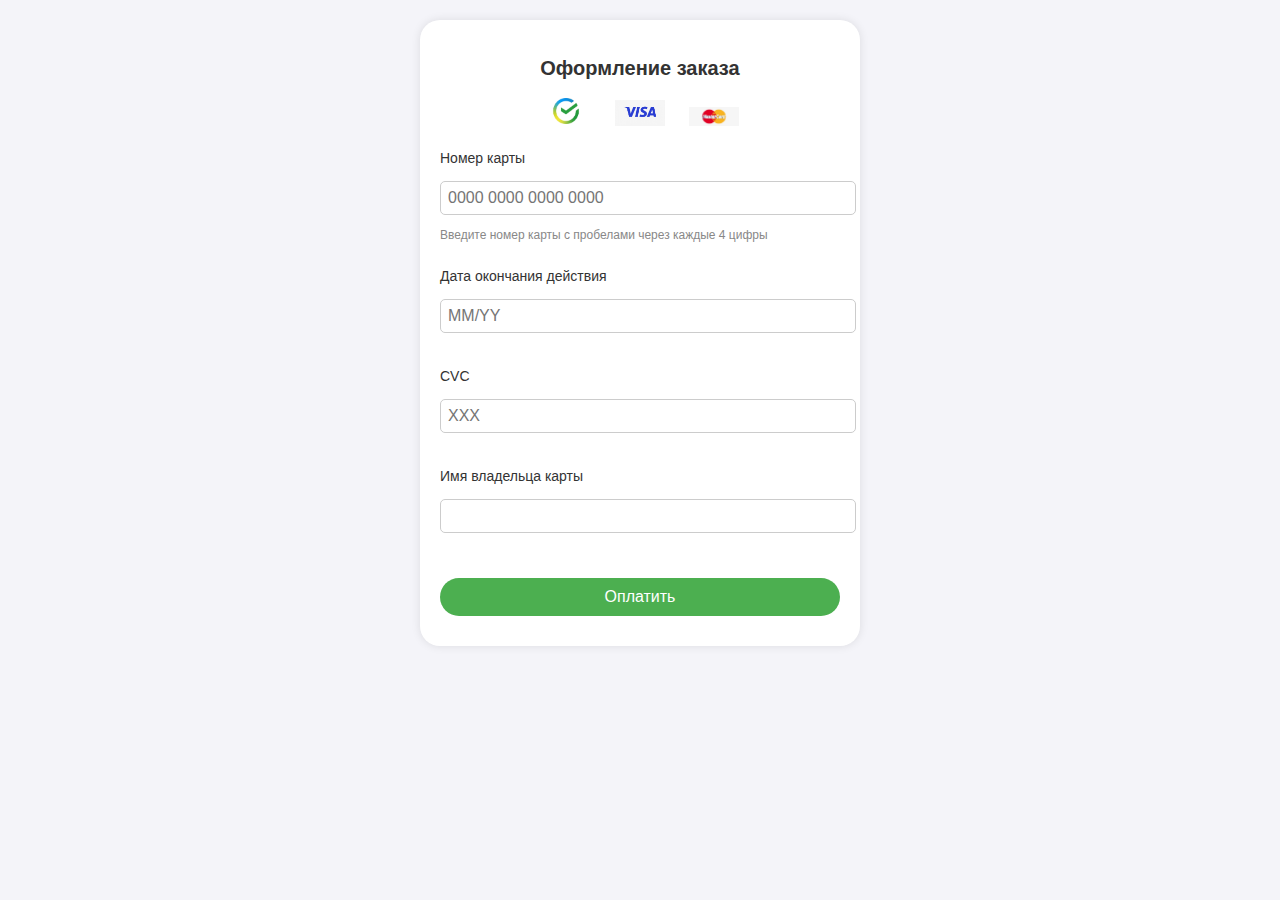
<file: payment.html>
<!DOCTYPE html>
 <html lang="ru">
 <head>
     <meta charset="UTF-8">
     <meta name="viewport" content="width=device-width, initial-scale=1.0">
     <title>Оформление заказа</title>
     <link rel="stylesheet" href="styles.css">
     <style>
         /* Простые стили для формы */
         body {
             font-family: Arial, sans-serif;
             padding: 20px;
             background-color: #f4f4f9;
         }
 
         .form-container {
             background-color: white;
             padding: 20px;
             border-radius: 20px;
             box-shadow: 0 0 10px rgba(0, 0, 0, 0.1);
             width: 400px;
             margin: 0 auto;
         }
 
         .form-container h2 {
             text-align: center;
         }
 
         /* Добавляем стиль для логотипов */
         .card-logos {
             text-align: center;
             margin-bottom: 20px;
         }
 
         .card-logos img {
             margin: 0 10px;
             width: 50px;
         }
 
         .input-group {
             margin-bottom: 25px;
         }
 
         label {
             font-size: 14px;
             margin-bottom: 5px;
             display: block;
         }
 
         input[type="text"],
         input[type="tel"],
         input[type="email"] {
             width: 100%;
             padding: 7px;
             font-size: 16px;
             border: 1px solid #ccc;
             border-radius: 5px;
         }
 
         .card-logo {
             width: 50px;
             margin-left: 10px;
         }
 
         .payment-btn {
             width: 100%;
             background-color: #4CAF50;
             color: white;
             padding: 10px;
             border: none;
             border-radius: 20px;
             font-size: 16px;
             cursor: pointer;
         }
 
         .payment-btn:hover {
             background-color: #45a049;
         }
 
         .input-group small {
             font-size: 12px;
             color: #888;
         }
 
         .error-message {
             color: red;
             font-size: 12px;
         }
     </style>
 </head>
 <body>
 
     <div class="form-container">
         <h2>Оформление заказа</h2>
         <div class="card-logos">
            <img src="img/Sber.png" alt="Сбербанк">
            <img src="img/Visa.jpg" alt="Visa">
            <img src="img/MasterCard.png" alt="MasterCard">
        </div>
         <form id="payment-form">
             <div class="input-group">
                 <label for="card-number">Номер карты</label>
                 <input type="text" id="card-number" placeholder="0000 0000 0000 0000" maxlength="19" required>
                 <small>Введите номер карты с пробелами через каждые 4 цифры</small>
                 <div id="card-logo-container"></div>
             </div>
 
             <div class="input-group">
                 <label for="expiration-date">Дата окончания действия</label>
                 <input type="text" id="expiration-date" placeholder="MM/YY" maxlength="5" required>
             </div>
 
             <div class="input-group">
                 <label for="cvc">CVC</label>
                 <input type="text" id="cvc" placeholder="XXX" maxlength="3" required>
             </div>
 
             <div class="input-group">
                 <label for="cardholder-name">Имя владельца карты</label>
                 <input type="text" id="cardholder-name" required>
             </div>
 
             <button type="submit" class="payment-btn">Оплатить</button>
             <div class="error-message" id="error-message"></div>
         </form>
     </div>
 
     <script>
         // Функция для форматирования номера карты с пробелами
         document.getElementById('card-number').addEventListener('input', function (e) {
             let input = e.target.value.replace(/\D/g, '').slice(0, 16);
             let formattedValue = '';
             for (let i = 0; i < input.length; i += 4) {
                 formattedValue += input.slice(i, i + 4) + ' ';
             }
             e.target.value = formattedValue.trim();
             updateCardLogo(e.target.value);
         });
 
         // Валидация формы и сообщение об ошибке
         document.getElementById('payment-form').addEventListener('submit', function (e) {
             e.preventDefault();
             const cardNumber = document.getElementById('card-number').value.replace(/\s/g, '');
             const expirationDate = document.getElementById('expiration-date').value;
             const cvc = document.getElementById('cvc').value;
             const cardholderName = document.getElementById('cardholder-name').value;
             const errorMessage = document.getElementById('error-message');
 
             // Проверка правильности введённых данных
             if (!/^\d{16}$/.test(cardNumber)) {
                 errorMessage.textContent = 'Номер карты должен состоять из 16 цифр.';
                 return;
             }
             if (!/^\d{2}\/\d{2}$/.test(expirationDate)) {
                 errorMessage.textContent = 'Неверный формат даты (MM/YY).';
                 return;
             }
             if (!/^\d{3}$/.test(cvc)) {
                 errorMessage.textContent = 'CVC должен состоять из 3 цифр.';
                 return;
             }
             if (cardholderName.trim() === '') {
                 errorMessage.textContent = 'Имя владельца карты обязательно.';
                 return;
             }
 
             errorMessage.textContent = ''; // Если ошибок нет, скрыть сообщение
             alert('Платеж успешно проведён!'); // Тут вы можете добавить логику для проведения реального платежа
         });
     </script>
 
 </body>
 </html>
</file>
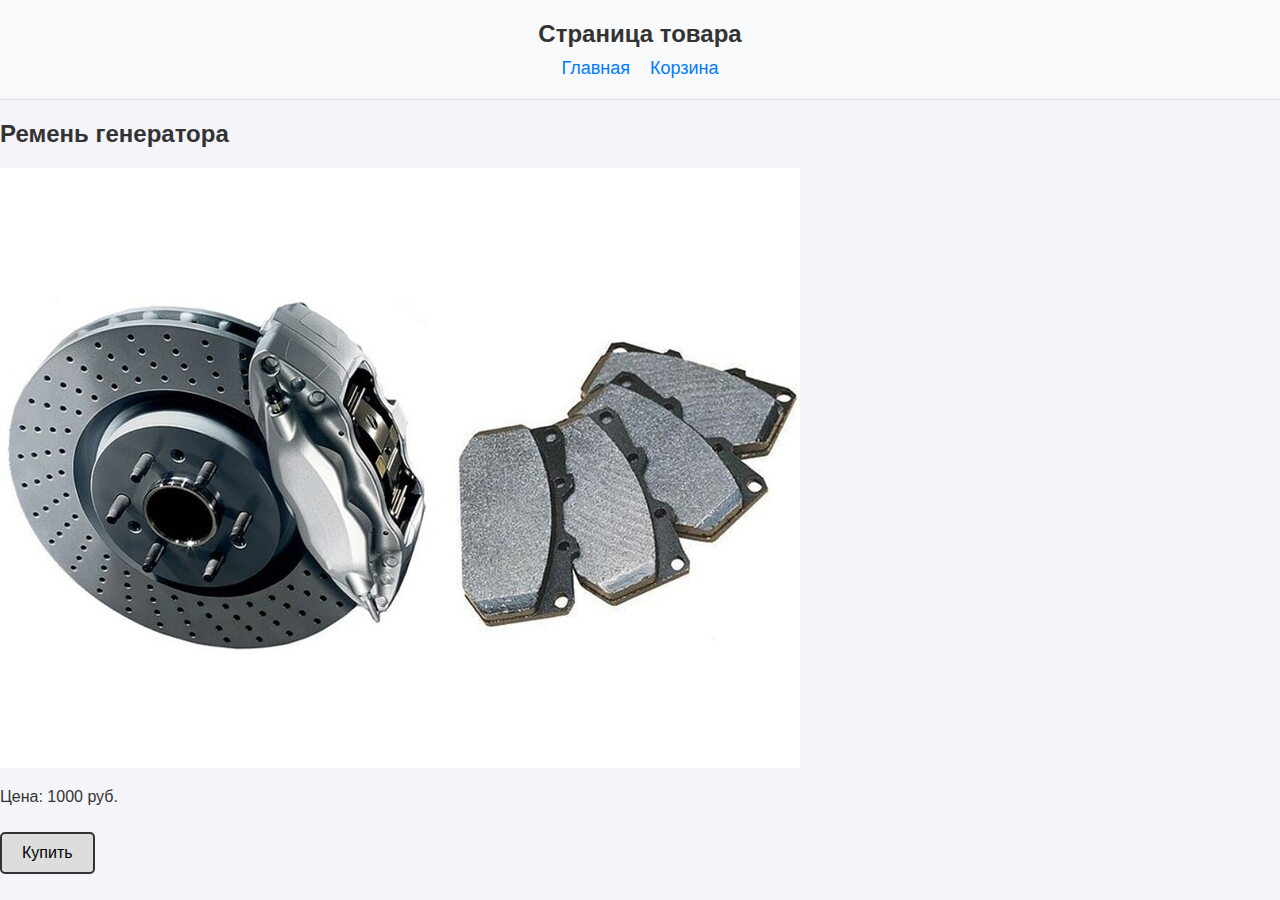
<file: product.html>
<!DOCTYPE html>
<html lang="ru">
<head>
    <meta charset="UTF-8">
    <meta name="viewport" content="width=device-width, initial-scale=1.0">
    <title>Страница товара</title>
    <link rel="stylesheet" href="styles.css">
</head>
<body>
    <header>
        <h1>Страница товара</h1>
        <nav>
            <a href="index.html">Главная</a>
            <a href="cart.html">Корзина</a>
        </nav>
    </header>
    <main>
        <section>
            <h2>Ремень генератора</h2>
            <img src="img/product1.jpg" alt="Ремень генератора">
            <p>Цена: 1000 руб.</p>
            <button id="buy-button" onclick="addToCart(4)">Купить</button>
        </section>
    </main>
    <script src="script.js"></script>
</body>
</html>
</file>
<file: styles.css>
body {
    margin: 0;
    font-family: Arial, sans-serif;
    background-color: #f4f4f9;
    color: #333;
}

.container {
    max-width: 1200px;
    margin: 0 auto;
    padding: 0 20px;
}

header {
    background-color: #f8f9fa;
    border-bottom: 1px solid #ddd;
    padding: 20px 0;
}

header h1 {
    font-size: 24px;
    margin: 0;
    text-align: center;
    color: #333;
}

header nav {
    display: flex;
    justify-content: center;
    gap: 20px;
    margin-top: 10px;
}

header nav a {
    text-decoration: none;
    color: #007bff;
    font-size: 18px;
    transition: color 0.3s ease;
}

header nav a:hover {
    color: #0056b3;
}

.catalog-container {
    display: flex;
    flex-wrap: wrap;
    justify-content: space-around;
    gap: 15px;
    margin-top: 30px;
}

.catalog-container li {
    list-style: none;
    width: 150px;
    border: 1px solid #ddd;
    border-radius: 8px;
    overflow: hidden;
    background-color: #fff;
    transition: transform 0.3s ease;
    position: relative;
    text-align: center;
    padding: 8px;
}

.catalog-container li:hover {
    transform: scale(1.05);
    z-index: 10;
}

.product-image {
    width: 100%;
    height: auto;
    max-width: 150px; /* Ограничиваем максимальную ширину на десктопе */
    object-fit: cover;
    border-radius: 5px;
    margin-bottom: 8px;
    transition: transform 0.3s ease;
}

.catalog-container li:hover .product-image {
    transform: scale(1.1);
}

.product-info {
    padding: 8px 0;
    margin-top: 5px;
}

.product-name {
    font-size: 12px;
    margin: 5px 0;
    font-weight: bold;
    color: #333;
}

.product-price {
    font-size: 11px;
    color: #666;
    margin: 5px 0 8px;
}

button {
    display: inline-block;
    padding: 5px 8px;
    font-size: 15px;
    background-color: #4CAF50;
    color: white;
    border: none;
    border-radius: 5px;
    cursor: pointer;
    transition: background-color 0.3s ease, transform 0.2s ease;
}

button:hover {
    background-color: #45a049;
    transform: scale(1.1);
}

.form-container {
    background-color: white;
    padding: 20px;
    border-radius: 10px;
    box-shadow: 0 0 10px rgba(0, 0, 0, 0.1);
    width: 400px;
    max-width: 100%;
    margin: 0 auto;
}

.form-container h2 {
    text-align: center;
    font-size: 20px;
}

.card-logos {
    text-align: center;
    margin-bottom: 20px;
}

.card-logos img {
    margin: 0 10px;
    width: 40px;
}

.input-group {
    margin-bottom: 15px;
}

label {
    font-size: 14px;
    margin-bottom: 5px;
    display: block;
}

input[type="text"],
input[type="tel"],
input[type="email"] {
    width: 100%;
    padding: 10px;
    font-size: 16px;
    border: 1px solid #ccc;
    border-radius: 5px;
}

.payment-btn {
    width: 100%;
    background-color: #4CAF50;
    color: white;
    padding: 12px;
    border: none;
    border-radius: 5px;
    font-size: 16px;
    cursor: pointer;
}

.payment-btn:hover {
    background-color: #45a049;
}

.error-message {
    color: red;
    font-size: 12px;
    margin-top: 10px;
}

.catalog-item {
    display: flex;
    flex-direction: column;
    align-items: center;
    justify-content: center;
    margin: 20px;
    text-align: center;
    border: 1px solid #ddd;
    padding: 10px;
    border-radius: 10px;
    background-color: white;
    box-shadow: 0 0 10px rgba(0, 0, 0, 0.1);
}

.catalog-item img {
    width: 100%;
    max-width: 200px;
    height: auto;
    object-fit: contain;
    transition: transform 0.3s ease;
    margin-bottom: 10px;
}

.catalog-item:hover img {
    transform: scale(1.1);
}

.catalog-item .product-info {
    display: flex;
    flex-direction: column;
    align-items: center;
    margin-top: 10px;
}

.catalog-item .product-info h3 {
    font-size: 18px;
    margin: 5px 0;
}

.catalog-item .product-info p {
    font-size: 16px;
    color: #333;
}

.catalog-item .product-info button {
    margin-top: 10px;
    padding: 8px 20px;
    background-color: #4CAF50;
    color: white;
    border: none;
    border-radius: 5px;
    font-size: 14px;
    cursor: pointer;
    transition: background-color 0.3s ease;
}

.catalog-item .product-info button:hover {
    background-color: #45a049;
}

@media (max-width: 768px) {
    .catalog-item {
        margin: 15px;
        padding: 8px;
        width: 90%;
    }

    .catalog-item img {
        max-width: 100%;
    }

    .catalog-item .product-info h3 {
        font-size: 16px;
    }

    .catalog-item .product-info p {
        font-size: 14px;
    }

    .catalog-item .product-info button {
        font-size: 12px;
        padding: 6px 18px;
    }
}

@media (max-width: 480px) {
    .catalog-item {
        width: 100%;
        margin: 10px;
        padding: 5px;
    }

    .catalog-item img {
        max-width: 100%;
    }

    .catalog-item .product-info h3 {
        font-size: 14px;
    }

    .catalog-item .product-info p {
        font-size: 12px;
    }

    .catalog-item .product-info button {
        font-size: 10px;
        padding: 5px 16px;
    }
}


.container {
    max-width: 400px;
    margin: 50px auto;
    padding: 20px;
    background-color: white;
    border-radius: 8px;
    box-shadow: 0 0 10px rgba(0, 0, 0, 0.1);
    text-align: center;
}

input {
    width: 100%;
    padding: 10px;
    margin: 10px 0;
    border: 1px solid #ccc;
    border-radius: 5px;
}

button {
    width: auto; /* Убираем 100% и ставим auto, чтобы кнопка была по размеру контента */
    padding: 10px;
    background-color: #4CAF50;
    color: white;
    border: none;
    border-radius: 5px;
    cursor: pointer;
    margin-top: 10px; /* Добавляем отступ сверху, чтобы кнопка не была слишком близко к полю ввода */
}

button:hover {
    background-color: #45a049;
}

#login-button {
    position: absolute;
    top: 10px;
    right: 20px;
    text-decoration: none;
    color: black;
    font-weight: bold;
    cursor: pointer;
}
button, #login-button {
    padding: 10px 20px; 
    font-size: 16px; 
    border: 2px solid #333; 
    border-radius: 5px; 
    background-color: #dddddd; 
    color: black; 
    text-decoration: none; 
    cursor: pointer; 
}

button:hover, #login-button:hover {
    background-color:  #4CAF50; 
}


/* Стили для аутентификации */
#auth-container {
    position: relative;
    display: flex;
    align-items: center;
}

.login-link {
    padding: 8px 16px;
    background: #4CAF50;
    color: white;
    text-decoration: none;
    border-radius: 4px;
}

.user-avatar {
    width: 40px;
    height: 40px;
    background-color: #4CAF50;
    color: white;
    border-radius: 50%;
    display: flex;
    align-items: center;
    justify-content: center;
    cursor: pointer;
    font-weight: bold;
}

.user-menu {
    display: none;
    position: absolute;
    right: 0;
    top: 50px;
    background: white;
    padding: 15px;
    border-radius: 5px;
    box-shadow: 0 2px 10px rgba(0,0,0,0.2);
    z-index: 100;
    min-width: 200px;
}

.user-info {
    margin-bottom: 10px;
}

.user-info h3 {
    margin: 0 0 5px 0;
}

.user-info p {
    margin: 5px 0;
    color: #555;
}

.user-menu button {
    background: #f44336;
    color: white;
    border: none;
    padding: 8px 16px;
    border-radius: 4px;
    cursor: pointer;
    width: 100%;
}

/* Стили для аутентификации */
#auth-container {
    position: absolute;
    right: 20px;
    top: 20px;
}

.login-link {
    padding: 8px 16px;
    background: #4CAF50;
    color: white;
    text-decoration: none;
    border-radius: 4px;
}

.user-avatar {
    width: 40px;
    height: 40px;
    background-color: #4CAF50;
    color: white;
    border-radius: 50%;
    display: flex;
    align-items: center;
    justify-content: center;
    font-weight: bold;
    text-decoration: none;
}

/* Стили для личного кабинета */
.profile-container {
    max-width: 600px;
    margin: 0 auto;
    padding: 20px;
}

.profile-avatar {
    width: 80px;
    height: 80px;
    background-color: #4CAF50;
    color: white;
    border-radius: 50%;
    display: flex;
    align-items: center;
    justify-content: center;
    font-size: 32px;
    font-weight: bold;
    margin: 0 auto 20px;
}

.profile-info {
    background: #f9f9f9;
    padding: 20px;
    border-radius: 8px;
    box-shadow: 0 2px 4px rgba(0,0,0,0.1);
}

.profile-info h2 {
    margin-top: 0;
    color: #333;
}

.profile-info p {
    margin: 10px 0;
    color: #555;
}

.profile-info strong {
    color: #333;
}

/* Стиль кнопки выхода */
.logout-btn {
    display: block;
    margin: 20px auto 0;
    padding: 10px 20px;
    background-color: #f44336;
    color: white;
    border: none;
    border-radius: 4px;
    cursor: pointer;
    font-size: 16px;
    transition: background-color 0.3s;
}

.logout-btn:hover {
    background-color: #d32f2f;
}
</file>
